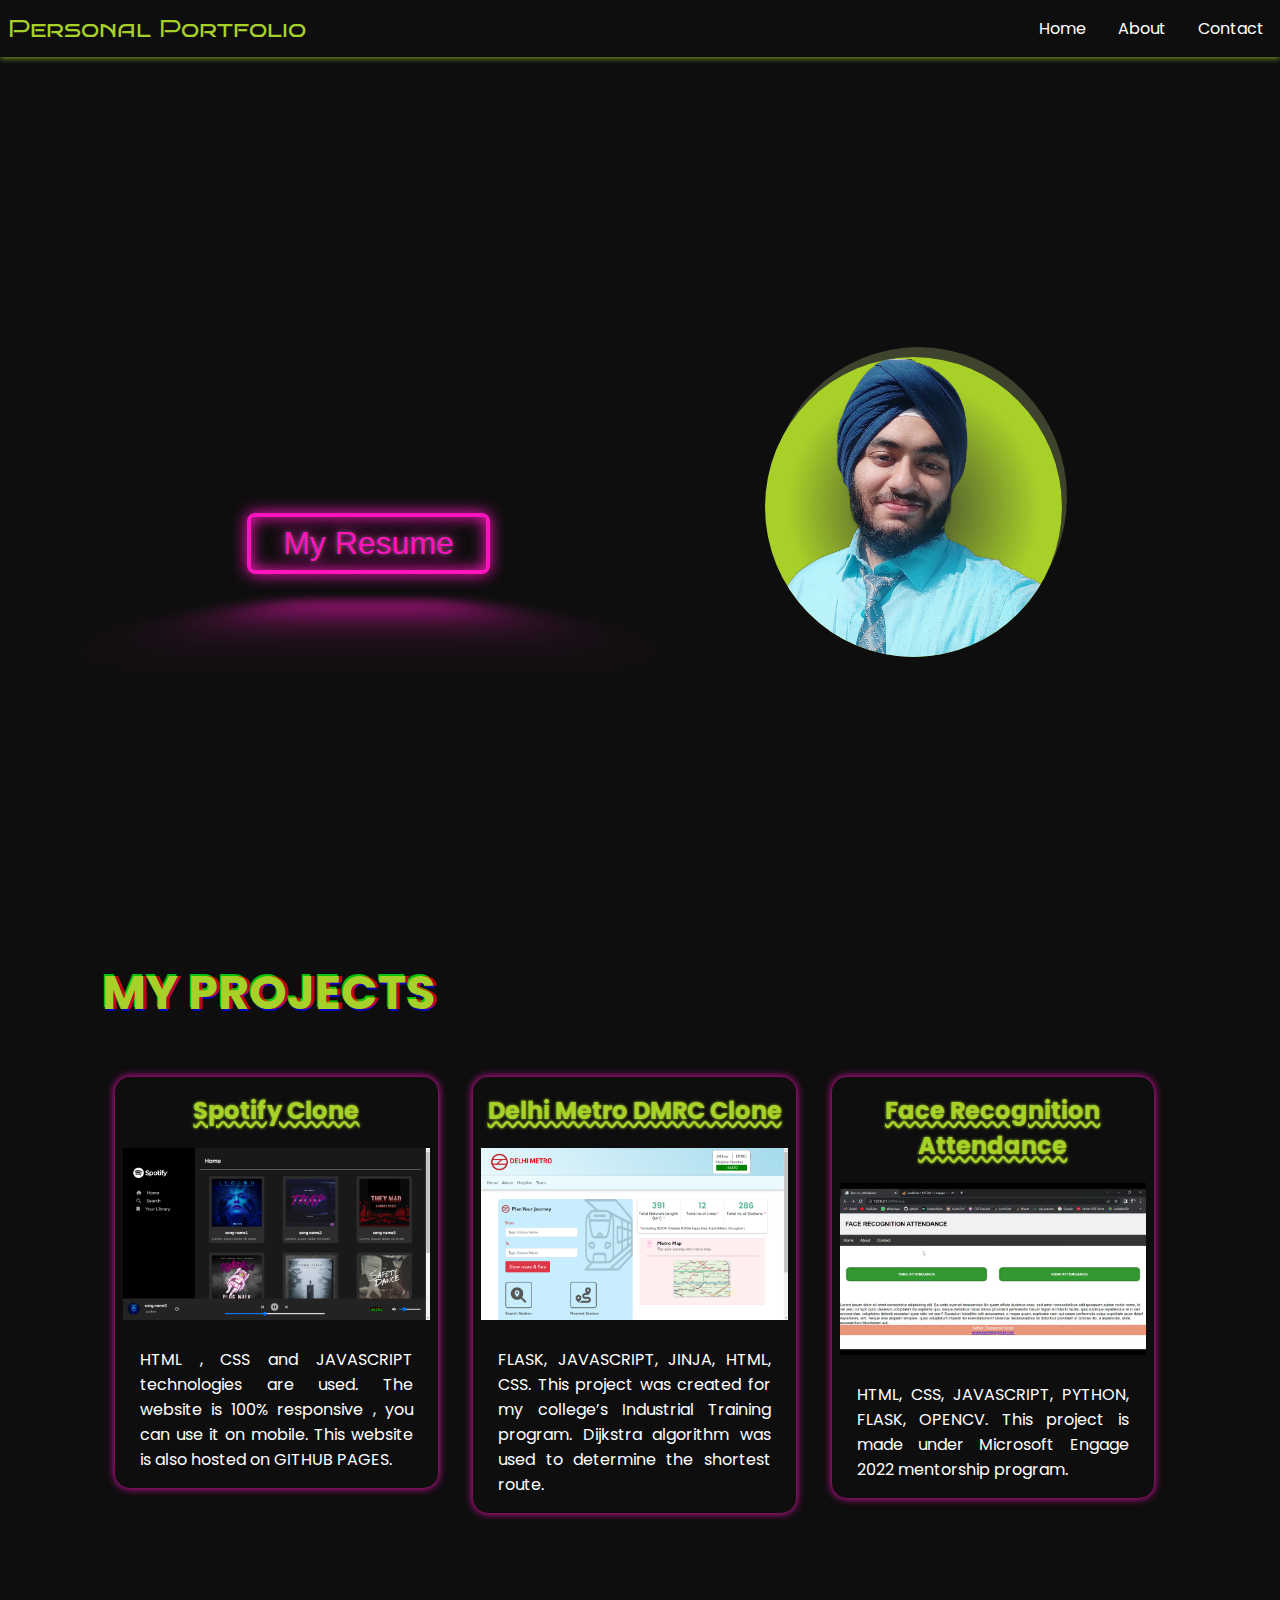
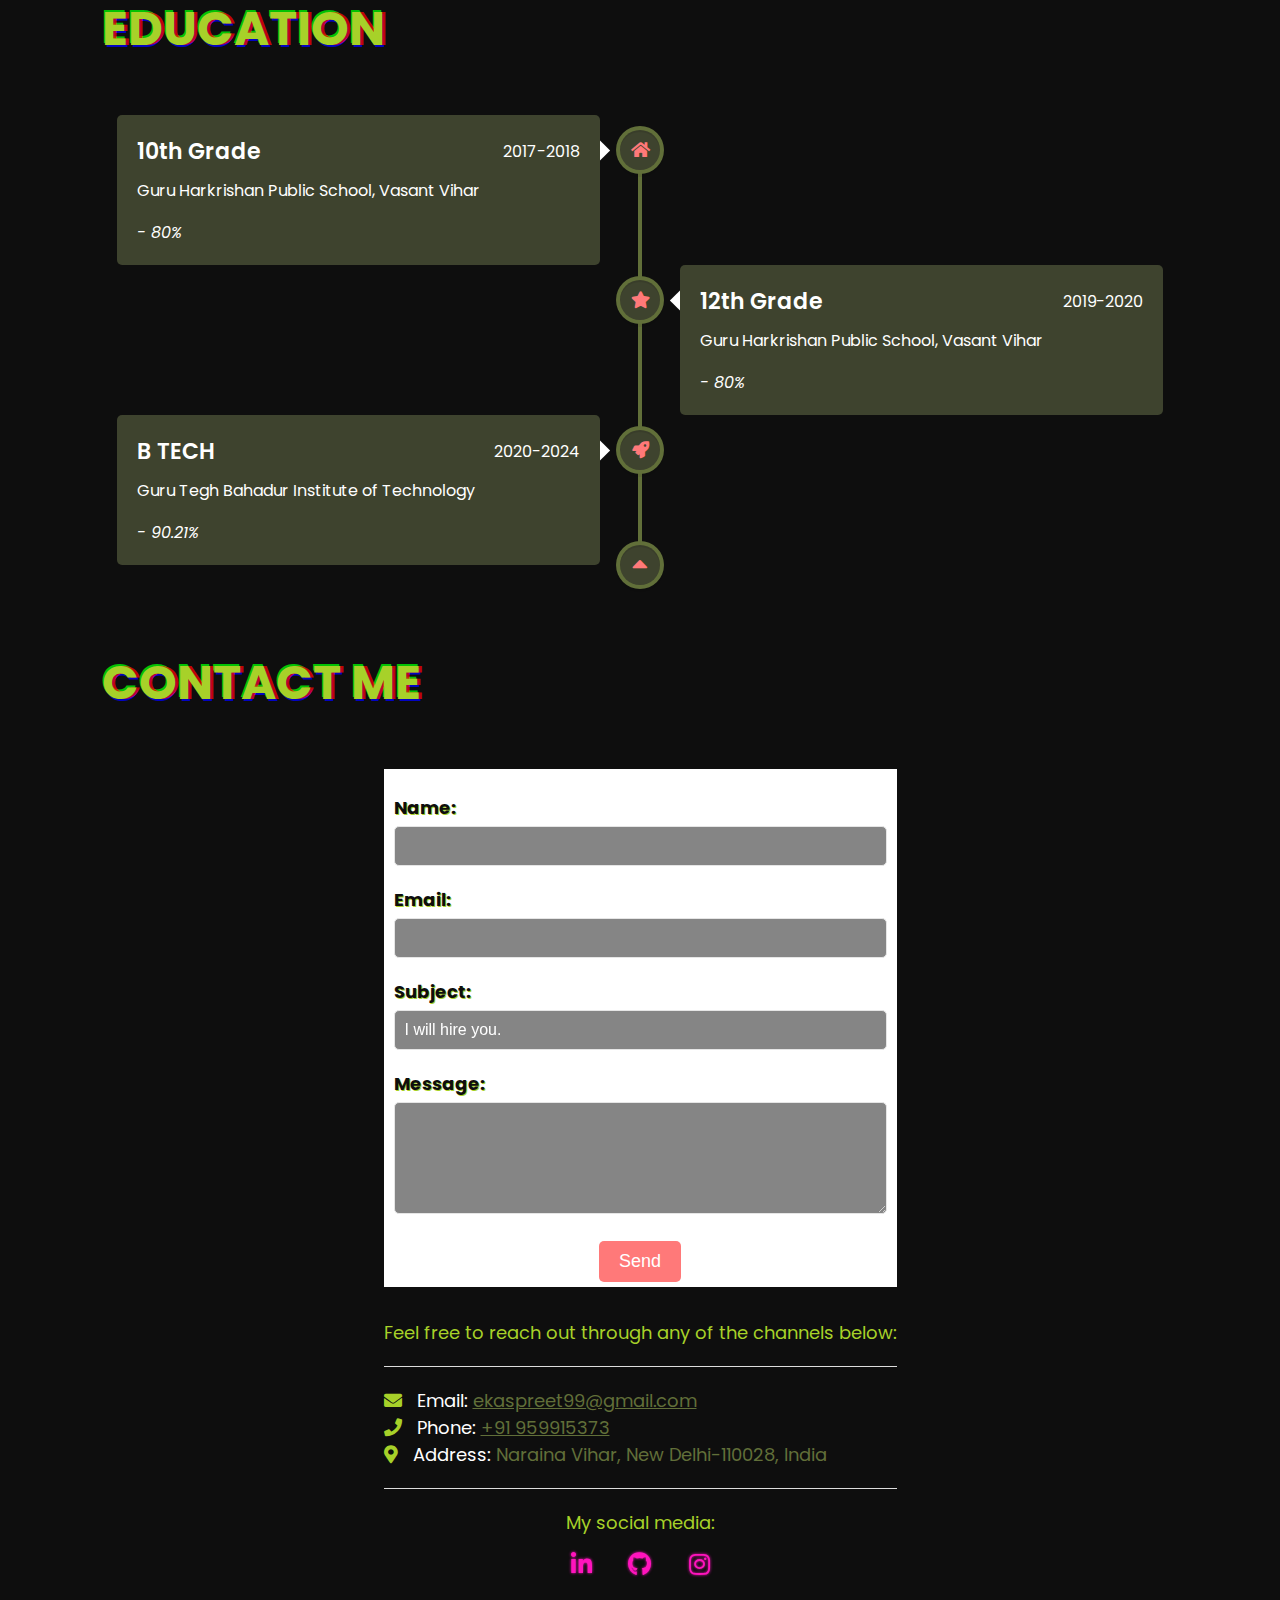
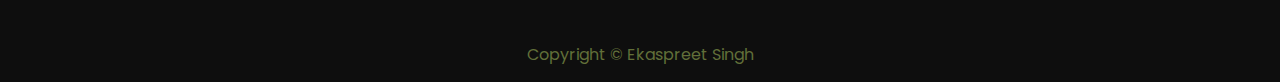
<file: index.html>
<!DOCTYPE html>
<html lang="en">
<head>
    <meta charset="UTF-8">
    <meta http-equiv="X-UA-Compatible" content="IE=edge">
    <meta name="viewport" content="width=device-width, initial-scale=1.0">
    <title>Ekaspreet Singh</title>
    <link rel="stylesheet" href="style.css">
    <link rel="icon" type="image/x-icon" href="./static/images/programming.png">
    <link href="https://fonts.googleapis.com/css2?family=Bruno+Ace+SC&display=swap" rel="stylesheet">
    <link href="https://fonts.googleapis.com/css2?family=Poppins&display=swap" rel="stylesheet">
    <link href="https://fonts.googleapis.com/css2?family=Courier+Prime&display=swap" rel="stylesheet">
    <link href="https://fonts.googleapis.com/css2?family=Creepster&display=swap" rel="stylesheet">
    <link rel="stylesheet" href="https://cdnjs.cloudflare.com/ajax/libs/font-awesome/4.7.0/css/font-awesome.min.css">
</head>
<body>
    <nav class="navbar">
        <div class="brand-title"><a href="./index.html">Personal Portfolio</a></div>
        <a href="#" class="toggle-button">
          <span class="bar"></span>
          <span class="bar"></span>
          <span class="bar"></span>
        </a>
        <div class="navbar-links">
          <ul>
            <li><a href="./index.html">Home</a></li>
            <li><a href="./about.html">About</a></li>
            <li><a href="./contact.html">Contact</a></li>
          </ul>
        </div>
      </nav>
      <div class="main">
        <div class="container">
          <div class="intro">
            <!-- <div class="pic2"><img src="./static/images/ekas.jpeg" alt="" srcset=""></div> -->
            <div class="pic-box  pic-box2">
              <a href="./contact.html">
                <div class="pic">
                  <img src="./static/images/mypic.png" alt="" srcset="">
                  <div class="middle">
                    <div class="text">Contact Me</div>
                  </div>
                </div>
              </a>
            </div>  
            <h1>Hi, I'm Ekas.</h1>
              <p class="subtitle">Front-End Developer</p>
              <div class="gap"></div>
              <div>
                <a href="./static/pdfs/Ekaspreet Singh front-end resume.pdf" target="_blank" class="neon-button">My Resume</a>
                <div class="gap"></div>
                <div class="gap"></div>
              </div>
          </div>
            <!-- <canvas class="pic"></canvas> -->
          <div class="pic-box">
            <a href="./contact.html">
              <div class="pic">
                <img src="./static/images/mypic.png" alt="" srcset="">
                <div class="middle">
                  <div class="text">Contact Me</div>
                </div>
              </div>
            </a>
          </div>
        </div>
        <div class="glitch">
            My Projects
        </div>
        <div class="gap"></div>
        <div class="row">
            <div class="column">
              <div class="card">
                <a href="https://ekaspreetsingh.github.io/spotiy-clone/" target="_blank">
                    <h2>Spotify Clone</h2>
                    <img src="./static/images/spotify.png" alt="spotify" srcset="">
                    <p>HTML , CSS and JAVASCRIPT technologies are used. The website is 100% responsive ,
                      you can use it on mobile. This website is also hosted on GITHUB PAGES.</p>
                </a>
              </div>
            </div> 
            <div class="column">
              <div class="card">
                <a href="https://github.com/EkaspreetSingh/Delhi_Metro-" target="_blank">
                    <h2>Delhi Metro DMRC Clone</h2>
                    <img src="./static/images/dmrc.png">
                    <p>FLASK, JAVASCRIPT, JINJA, HTML, CSS. This project was created for my college’s Industrial Training program. Dijkstra algorithm was used to
determine the shortest route.</p>
                </a>
              </div>
            </div>
            <div class="column">
              <div class="card">
                <a href="https://youtu.be/qKVodlO4VPo" target="_blank">
                    <h2>Face Recognition Attendance</h2>
                    <img src="./static/images/facerecatt.png">
                    <p>HTML, CSS, JAVASCRIPT, PYTHON, FLASK, OPENCV. This project is made under Microsoft Engage 2022 mentorship program.
                    </p>
                </a>
              </div>
            </div>
        </div>
        <div class="gap"></div><div class="gap"></div>
        <div class="glitch">
            Education
        </div>
        <div class="wrapper">
            <div class="center-line">
              <a href="#" class="scroll-icon"><i class="fas fa-caret-up"></i></a>
            </div>
            <div class="row row-1">
              <section>
                <i class="icon fas fa-home"></i>
                <div class="details">
                  <span class="title">10th Grade</span>
                  <span>2017-2018</span>
                </div>
                <p>Guru Harkrishan Public School, Vasant Vihar</p>
                <div class="bottom">
                  <!-- <a href="./static/pdfs/10th marksheet.pdf" target="_blank">Marksheet</a> -->
                  <i>- 80%</i>
                </div>
              </section>
            </div>
            <div class="row row-2">
              <section>
                <i class="icon fas fa-star"></i>
                <div class="details">
                  <span class="title">12th Grade</span>
                  <span>2019-2020</span>
                </div>
                <p>Guru Harkrishan Public School, Vasant Vihar</p>
                <div class="bottom">
                    <!-- <a href="./static/pdfs/12th marksheet.pdf" target="_blank">Marksheet</a> -->
                  <i>- 80%</i>
                </div>
              </section>
            </div>
            <div class="row row-1">
              <section>
                <i class="icon fas fa-rocket"></i>
                <div class="details">
                  <span class="title">B TECH</span>
                  <span>2020-2024</span>
                </div>
                <p>Guru Tegh Bahadur Institute of Technology</p>
                <div class="bottom">
                    <!-- <a href="https://www.ipuranklist.com/student/03313202720" target="_blank">Marksheet</a> -->
                  <i>- 90.21%</i>
                </div>
              </section>
            </div>
            <!-- <div class="row row-2">
              <section>
                <i class="icon fas fa-globe"></i>
                <div class="details">
                  <span class="title">Title of Section 4</span>
                  <span>4th Jan 2021</span>
                </div>
                <p>Lorem ipsum dolor sit ameters consectetur adipisicing elit. Sed qui veroes praesentium maiores, sint eos vero sapiente voluptas debitis dicta dolore.</p>
                <div class="bottom">
                  <a href="#">Read more</a>
                  <i>- Someone famous</i>
                </div>
              </section>
            </div>
            <div class="row row-1">
              <section>
                <i class="icon fas fa-paper-plane"></i>
                <div class="details">
                  <span class="title">Title of Section 5</span>
                  <span>5th Jan 2021</span>
                </div>
                <p>Lorem ipsum dolor sit ameters consectetur adipisicing elit. Sed qui veroes praesentium maiores, sint eos vero sapiente voluptas debitis dicta dolore.</p>
                <div class="bottom">
                  <a href="#">Read more</a>
                  <i>- Someone famous</i>
                </div>
              </section>
            </div>
            <div class="row row-2">
              <section>
                <i class="icon fas fa-map-marker-alt"></i>
                <div class="details">
                  <span class="title">Title of Section 6</span>
                  <span>6th Jan 2021</span>
                </div>
                <p>Lorem ipsum dolor sit ameters consectetur adipisicing elit. Sed qui veroes praesentium maiores, sint eos vero sapiente voluptas debitis dicta dolore.</p>
                <div class="bottom">
                  <a href="#">Read more</a>
                  <i>- Someone famous</i>
                </div>
              </section>
            </div>
          </div> -->    
        </div>
        <div class="gap"></div>
        <div class="glitch">Contact Me</div>
        
        <div class="contact">

          <div class="container" style="display: block;">
            <div class="contact-back">
  
              <form action="https://formsubmit.co/ekaspreet99@gmail.com" method="POST">
                <input type="hidden" name="_next" value="https://ekaspreetsingh.github.io/portfolio/thankyou.html">
                <div class="form-group">
                  <label for="name">Name:</label>
                  <input type="text" id="name" name="name" required>
                </div>
                <div class="form-group">
                  <label for="email">Email:</label>
                  <input type="email" id="email" name="email" required>
                </div>
                <div class="form-group">
                  <label for="subject">Subject:</label>
                  <input name="_subject" value="I will hire you.">
                </div>
                <div class="form-group">
                  <label for="message">Message:</label>
                  <textarea id="message" name="message" rows="5" required></textarea>
                </div>
                <button type="submit">Send</button>
              </form>
            </div>
            <div class="gap"></div>
            <p>Feel free to reach out through any of the channels below:</p>
            <div class="contact-info">
              <p><i class="fas fa-envelope"></i> Email: <a href="ekaspreet99@gmail.com">ekaspreet99@gmail.com</a></p>
              <p><i class="fas fa-phone"></i> Phone: <a href="+91 959915373">+91 959915373</a></p>
              <p><i class="fas fa-map-marker-alt"></i> Address: <span style="color: var(--green)">Naraina Vihar, New Delhi-110028, India</span></p>
            </div>
            <div class="social-media">
              <p>My social media:</p>
              <ul>
                <li><a href="https://www.linkedin.com/in/ekaspreet-singh-a979bb195/" target="_blank"><i class="fab fa-linkedin"></i></a></li>
                <li><a href="https://github.com/EkaspreetSingh" target="_blank"><i class="fab fa-github"></i></a></li>
                <li><a href="https://www.instagram.com/singh_ekaspreet/" target="_blank"><i class="fab fa-instagram"></i></a></li>
              </ul>
            </div>
          </div>
          <!-- <div class="hire-me">
            <h1>com'on now, hire me</h1>
            <img src="./static/images/gun.png" alt="" srcset="">
          </div> -->

        </div>




    </div>
      <script src="script.js"></script>  
    </body>
    <footer>
        <p>
            Copyright &#169; Ekaspreet Singh 
        </p>
    </footer>
</html>
</file>
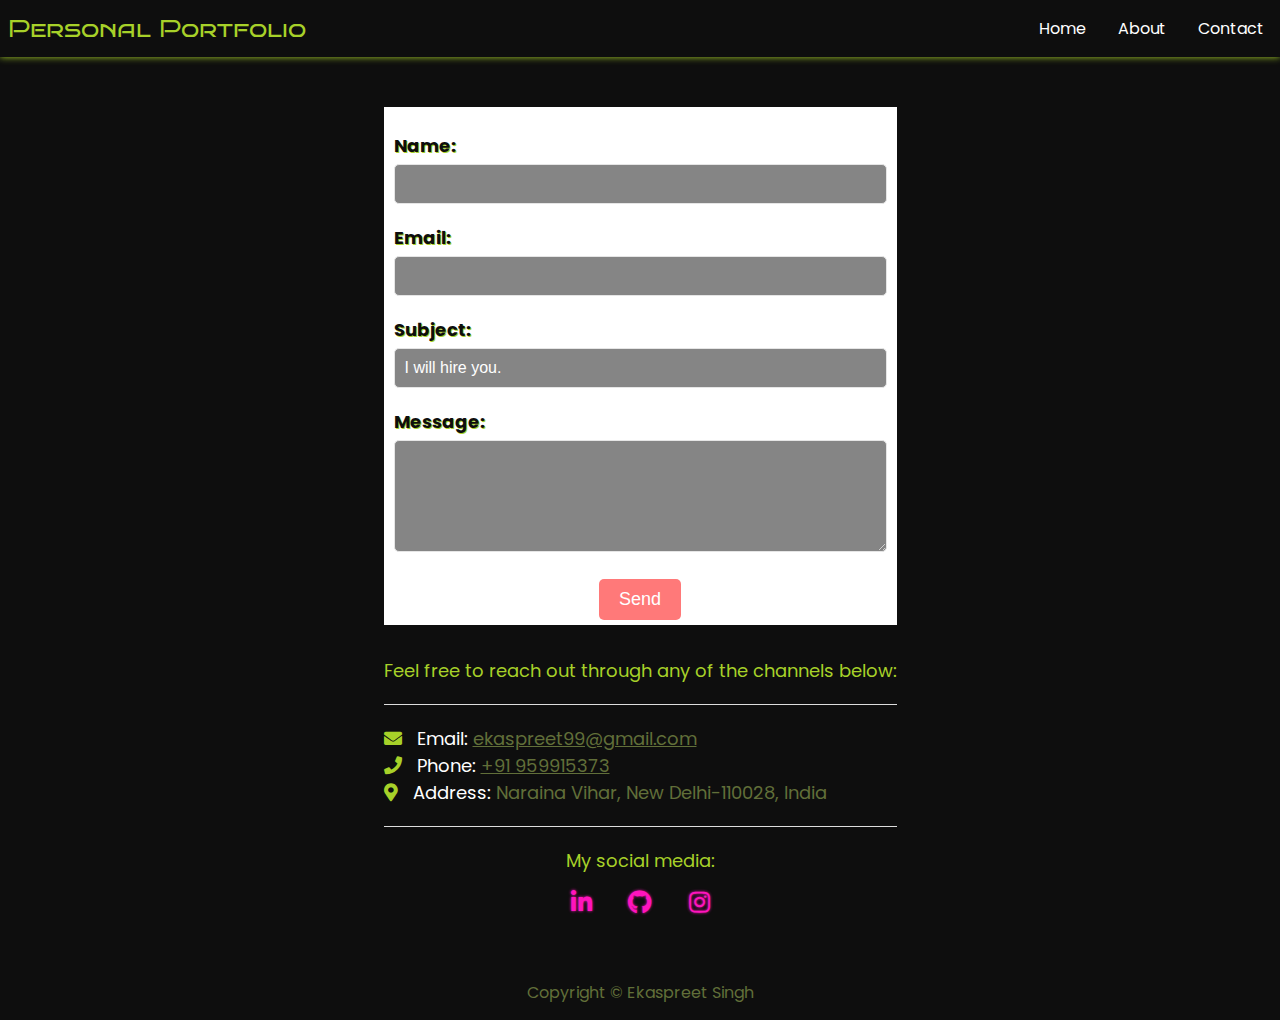
<file: contact.html>
<!DOCTYPE html>
<html lang="en">
<head>
    <meta charset="UTF-8">
    <meta http-equiv="X-UA-Compatible" content="IE=edge">
    <meta name="viewport" content="width=device-width, initial-scale=1.0">
    <title>Ekaspreet Singh</title>
    <link rel="stylesheet" href="style.css">
    <link rel="icon" type="image/x-icon" href="./static/images/programming.png">
    <link href="https://fonts.googleapis.com/css2?family=Bruno+Ace+SC&display=swap" rel="stylesheet">
    <link href="https://fonts.googleapis.com/css2?family=Poppins&display=swap" rel="stylesheet">
    <link href="https://fonts.googleapis.com/css2?family=Courier+Prime&display=swap" rel="stylesheet">
    <link rel="stylesheet" href="https://cdnjs.cloudflare.com/ajax/libs/font-awesome/4.7.0/css/font-awesome.min.css">
    <link href="https://fonts.googleapis.com/css2?family=Creepster&display=swap" rel="stylesheet">

  </head>
<body>
    
    <nav class="navbar">
        <div class="brand-title"><a href="./index.html">Personal Portfolio</a></div>
        <a href="#" class="toggle-button">
          <span class="bar"></span>
          <span class="bar"></span>
          <span class="bar"></span>
        </a>
        <div class="navbar-links">
          <ul>
            <li><a href="./index.html">Home</a></li>
            <li><a href="./about.html">About</a></li>
            <li><a href="./contact.html">Contact</a></li>
          </ul>
        </div>
      </nav>

      <div class="main contact" style="display: flex;">
        <div class="container" style="display: block;">
          <div class="contact-back">

            <form action="https://formsubmit.co/ekaspreet99@gmail.com" method="POST">
              <input type="hidden" name="_next" value="https://ekaspreetsingh.github.io/portfolio/thankyou.html">
              <div class="form-group">
                <label for="name">Name:</label>
                <input type="text" id="name" name="name" required>
              </div>
              <div class="form-group">
                <label for="email">Email:</label>
                <input type="email" id="email" name="email" required>
              </div>
              <div class="form-group">
                <label for="subject">Subject:</label>
                <input name="_subject" value="I will hire you.">
              </div>
              <div class="form-group">
                <label for="message">Message:</label>
                <textarea id="message" name="message" rows="5" required></textarea>
              </div>
              <button type="submit">Send</button>
            </form>
          </div>
          <div class="gap"></div>
          <p>Feel free to reach out through any of the channels below:</p>
          <div class="contact-info">
            <p><i class="fas fa-envelope"></i> Email: <a href="ekaspreet99@gmail.com">ekaspreet99@gmail.com</a></p>
            <p><i class="fas fa-phone"></i> Phone: <a href="+91 959915373">+91 959915373</a></p>
            <p><i class="fas fa-map-marker-alt"></i> Address: <span style="color: var(--green)">Naraina Vihar, New Delhi-110028, India</span></p>
          </div>
          <div class="social-media">
            <p>My social media:</p>
            <ul>
              <li><a href="https://www.linkedin.com/in/ekaspreet-singh-a979bb195/" target="_blank"><i class="fab fa-linkedin"></i></a></li>
              <li><a href="https://github.com/EkaspreetSingh" target="_blank"><i class="fab fa-github"></i></a></li>
              <li><a href="https://www.instagram.com/singh_ekaspreet/" target="_blank"><i class="fab fa-instagram"></i></a></li>
            </ul>
          </div>
        </div>
        <!-- <div>
          <div class="gap"></div>
          <div class="gap"></div>
          <div class="gap"></div>
          <img src="https://images6.alphacoders.com/117/1172762.jpg" alt="" srcset="">
        </div> -->
      </div>
      
    <script src="script.js"></script>  
  </body>
  <footer>
    <p>
        Copyright &#169; Ekaspreet Singh 
    </p>
</footer>
</html>
</file>
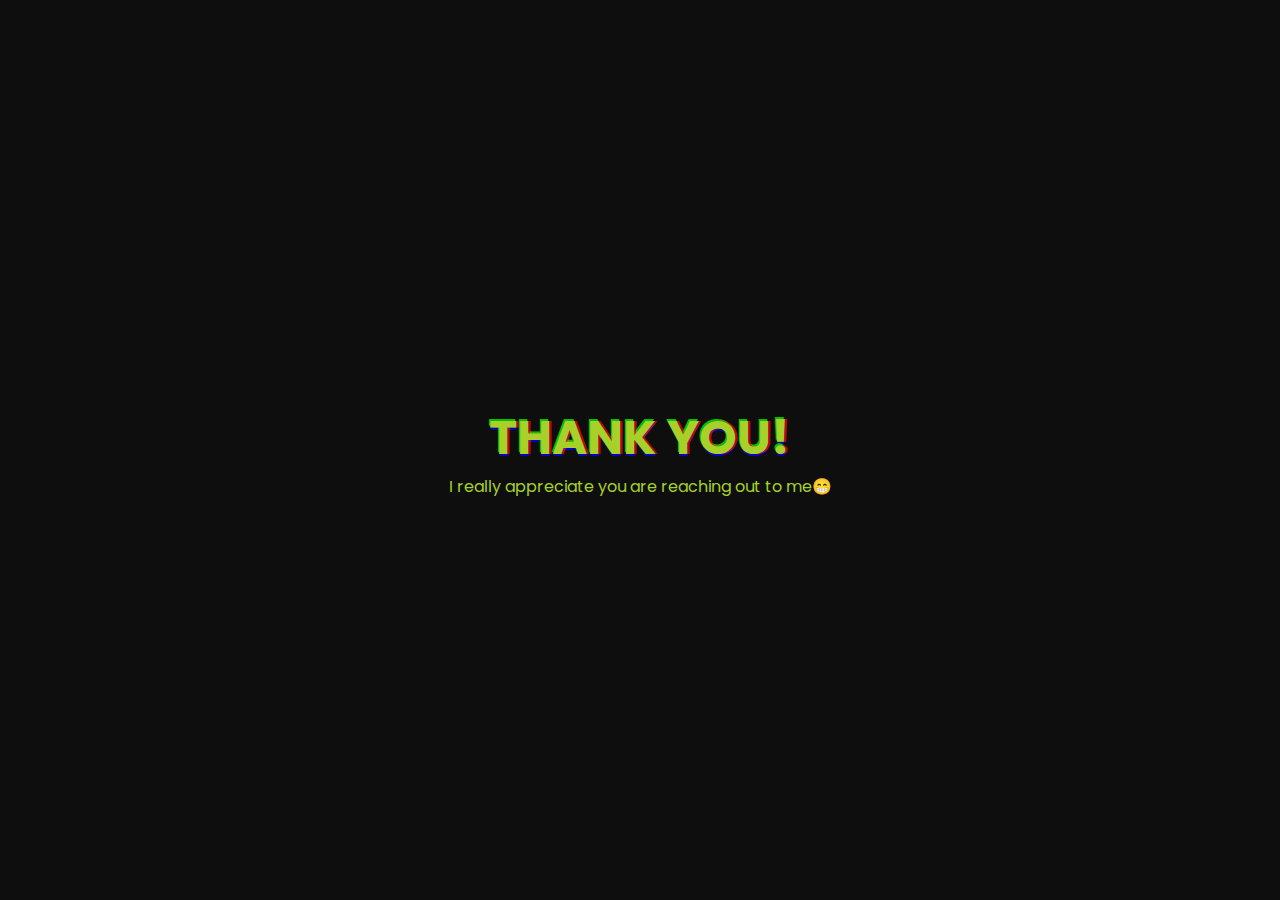
<file: thankyou.html>
<!DOCTYPE html>
<html lang="en">
<head>
    <meta charset="UTF-8">
    <meta http-equiv="X-UA-Compatible" content="IE=edge">
    <meta name="viewport" content="width=device-width, initial-scale=1.0">
    <title>Ekaspreet Singh</title>
    <link rel="stylesheet" href="style.css">
    <link rel="icon" type="image/x-icon" href="./static/images/programming.png">
    <link href="https://fonts.googleapis.com/css2?family=Bruno+Ace+SC&display=swap" rel="stylesheet">
    <link href="https://fonts.googleapis.com/css2?family=Poppins&display=swap" rel="stylesheet">
    <link href="https://fonts.googleapis.com/css2?family=Courier+Prime&display=swap" rel="stylesheet">
    <link rel="stylesheet" href="https://cdnjs.cloudflare.com/ajax/libs/font-awesome/4.7.0/css/font-awesome.min.css">
    <link href="https://fonts.googleapis.com/css2?family=Creepster&display=swap" rel="stylesheet">
</head>
<body>
    <div style="justify-content:center; align-items: center; height: 100vh; display: flex;">
        <div style="text-align: center;">
            <div class="glitch">THANK YOU!</div>
            <p>I really appreciate you are reaching out to me&#128513;</p>
        </div>
    </div>
</body>
</html>
</file>
<file: style.css>
@import url('https://use.fontawesome.com/releases/v5.15.3/css/all.css');

:root {
  --black: #0e0e0e;
  --dark-green: #3E432E;
  --green: #616F39;
  --light-green: #A7D129;
  --pink: #ff7979;
  --clr-neon: hsl(317 100% 54%);
  --clr-bg: hsl(323 21% 16%);
  --typewriterSpeed: 6s;
  --typewriterCharacters: 24;
}

* {
  box-sizing: border-box;
  margin: 0;
  padding: 0;
}

body {
  margin: 0;
  padding: 0;
  background: var(--black);
  color: var(--light-green);
  font-family: 'Poppins', sans-serif;
  /* overflow-x: hidden; */
}

.main {
  margin: 0 4%;
  padding: 0 4%;
  /* border: 1px solid var(--light-green); */
  /* box-shadow: var(--dark-green) 0px -20px 20px 0px; */
}

.pic-box {
  /* border: 1px solid white; */
  width: 100%;
  margin-left: 1%;
  align-items: center;
  justify-content: center;
  display: flex;
}
.pic-box2 {
  display: none;
  margin-bottom: 3rem;
}
.pic-box2 .pic {
  max-width: 250px;
  max-height: 250px;
}
.pic {
  /* border: 1px solid white; */
  background: radial-gradient(circle, var(--dark-green), var(--light-green) 60%);
  box-shadow: 5px -10px var(--dark-green);
  border-radius: 50%;
  position: relative;
  /* align-items: center;
  justify-content: center;
  display: flex; */
  max-width: 300px;
  max-height: 300px;
  margin-left: 1%;
  overflow: hidden;
  animation-name: blob;
  animation-duration: 5s;
  animation-iteration-count: infinite;
  animation-direction : alternate;
  animation-timing-function: linear;
}
.pic img {
  width: 100%;
  height: 100%;
}
.middle {
  transition: .5s ease;
  opacity: 0;
  position: absolute;
  top: 50%;
  left: 50%;
  transform: translate(-50%, -50%);
  -ms-transform: translate(-50%, -50%);
  text-align: center;
}
.pic:hover {
  background: var(--green);
}
.pic:hover img {
  opacity: 0.3;
}
.pic:hover .middle {
  opacity: 1;
}
.text {
  color: white;
  font-size: 26px;
}

@keyframes blob {
  0% {
    /* transform: rotate(0deg); */ 
    border-radius: 60% 40% 30% 70% / 60% 30% 70% 40%;
  }
  25% {
    /* transform: rotate(-20deg); */
    border-radius: 50%;
  }
  50% {
    /* transform: rotate(0deg); */
    border-radius: 30% 60% 70% 40% / 50% 60% 30% 60%;
  }
  75% {
    /* transform: rotate(20deg); */
    border-radius: 50%;
  }
  100% {
    /* transform: rotate(0deg); */
    border-radius: 60% 40% 30% 70%/ 60% 30% 70% 40%;
  }
}

.container {
  display: flex;
}

::-webkit-scrollbar {
  width: 1.2em;
  height: 1em;
}

::-webkit-scrollbar-track {
  background: var(--green);
  border-radius: 100vw;
  margin-block: 5em;
}

::-webkit-scrollbar-thumb {
  background: var(--black);
  /* background: hsl(120 100% 20% / 1); */
  border: 0.25em solid var(--green);
  border-radius: 100vw;
}

::-webkit-scrollbar-thumb:hover {
  background: var(--light-green);
}
  .navbar {
    display: flex;
    position: relative;
    justify-content: space-between;
    align-items: center;
    box-shadow: var(--light-green) 0px 0px 7px 0px;
    background-color: var(--black);
    color: var(--light-green);
}

.brand-title {
  font-family: 'Bruno Ace SC', cursive;
    font-size: 1.5rem;
    margin: .5rem;
}
.brand-title a{
  text-decoration: none;
  color: var(--light-green);
}

.navbar-links {
    height: 100%;
}

.navbar-links ul {
    display: flex;
    margin: 0;
    padding: 0;
}

.navbar-links li {
    list-style: none;
    /* transition: 1s ease-out; */
}

.navbar-links li a {
    display: block;
    text-decoration: none;
    color: white;
    padding: 1rem;
}

.navbar-links li:hover {
    background: radial-gradient(circle, var(--green), var(--black));
  /* background-color: var(--dark-green); */
}

.toggle-button {
    position: absolute;
    top: .75rem;
    right: 1rem;
    display: none;
    flex-direction: column;
    justify-content: space-between;
    width: 30px;
    height: 21px;
}

.toggle-button .bar {
    height: 3px;
    width: 100%;
    background-color: white;
    border-radius: 10px;
}

.intro {
  width: 100%;
  margin: 0;
    min-height: 100vh;
    display: grid;
    place-content: center;
    text-align: center;
    background: var(--bg-color);
}

.intro h1 {
  font-size: clamp(1rem, 3vw + 1rem, 4rem);
  position: relative;
  font-family: 'Courier Prime', monospace;
  position: relative;
  width: max-content;
}

.intro h1::before,
.intro h1::after {
  content: "";
  position: absolute;
  top: 0;
  right: 0;
  bottom: 0;
  left: 0;
}

.intro h1::before {
  background: var(--black);
  animation: typewriter var(--typewriterSpeed)
    steps(var(--typewriterCharacters)) 1s forwards;
}

.intro h1::after {
  width: 0.125em;
  background: var(--black);
  animation: typewriter var(--typewriterSpeed)
      steps(var(--typewriterCharacters)) 1s forwards,
    blink 750ms steps(var(--typewriterCharacters)) infinite;
}

.subtitle {
  color: var(--green);
  font-size: 1.8rem;
  font-weight: 400;
  opacity: 0;
  transform: translateY(3rem);
  animation: fadeInUp 1s ease calc(var(--typewriterSpeed) + 1s) forwards;
}

@keyframes typewriter {
  to {
    left: 100%;
  }
}

@keyframes blink {
  to {
    background: white
  }
}

@keyframes fadeInUp {
  to {
    opacity: 1;
    transform: translateY(0rem);
  }
}

.gap {
  height: 2rem;
}


.hire-me {
  /* border: 1px solid var(--green); */
  text-align: center;
  padding: 50px 0;
  font-family: 'Creepster', cursive;
  color: red;
}

.hire-me img {
  width: 100%;
}

.contact {
  display: flex;
}

.contact .container {
  max-width: 600px;
  margin: 0 auto;
  padding: 50px 20px;
  /* border: 1px solid #ddd; */
}

.contact p {
  font-size: 18px;
  line-height: 1.5;
  margin-bottom: 20px;
}

.contact-info {
  border-top: 1px solid #ddd;
  border-bottom: 1px solid #ddd;
  padding: 20px 0;
}

.contact-info p {
  color: white;
  margin: 0;
}

.contact-info p i {
  color: var(--light-green);
  margin-right: 10px;
}

.contact-info p a {
  color: var(--green);
}

.social-media {
  /* color: white; */
  margin-top: 20px;
  text-align: center;
}

.social-media p {
  margin-bottom: 10px;
}

.social-media ul {
  list-style: none;
  padding: 0;
}

.social-media li {
  display: inline-block;
  margin-right: 20px;
}

.social-media li:last-child {
  margin-right: 0;
}

.social-media li i{
  margin: 10px;
  color: var(--clr-neon);
  /* box-shadow: 0 0 2px var(--clr-neon); */
  text-shadow: 0 0 2px var(--clr-neon);
  transition: all 0.3s ease;
  scale: 1.5;
}

.social-media li i:hover{
  scale: 2;
}

.contact form {
  margin-top: 20px;
  text-align: center;
}

.contact .form-group {
  margin-bottom: 20px;
}

.contact label {
  color: var(--black);
  font-weight: bold;
  text-shadow: 1px 1px var(--light-green);
  text-align: left;
  display: block;
  font-size: 18px;
  margin-bottom: 5px;
}

.contact input,
textarea {
  padding: 10px;
  border-radius: 5px;
  border: 1px solid #ccc;
  width: 100%;
  font-size: 16px;
  background: var(--black);
  opacity: 0.5;
  color: white;
}
.contact input:focus,
textarea:focus {
  opacity: 0.8;
}

.contact button[type="submit"] {
  background-color: var(--pink);
  color: #fff;
  padding: 10px 20px;
  border: none;
  border-radius: 5px;
  font-size: 18px;
  cursor: pointer;
  transition: all 0.3s ease;
}
.contact button[type="submit"]:hover {
  transform: scale(0.95);
}

.contact-back {
  background: url('https://images6.alphacoders.com/117/1172762.jpg'); background-size: 100% auto; background-repeat:no-repeat; padding: 5px 10px; background-color: white;
}


.neon-button {
  font-size: 2rem;
  font-family:'Gill Sans', 'Gill Sans MT', Calibri, 'Trebuchet MS', sans-serif;
  display: inline-block;
  cursor: pointer;
  text-decoration: none;
  color: var(--clr-neon);
  border: var(--clr-neon) 0.125em solid;
  padding: 0.25em 1em;
  border-radius: 0.25em;

  text-shadow: 0 0 0.125em hsl(0 0% 100% / 0.3), 0 0 0.45em currentColor;

  box-shadow: inset 0 0 0.5em 0 var(--clr-neon), 0 0 0.5em 0 var(--clr-neon);

  position: relative;
}

.neon-button::before {
  pointer-events: none;
  content: "";
  position: absolute;
  background: var(--clr-neon);
  top: 120%;
  left: 0;
  width: 100%;
  height: 100%;

  transform: perspective(1em) rotateX(40deg) scale(1, 0.35);
  filter: blur(1em);
  opacity: 0.7;
}

.neon-button::after {
  content: "";
  position: absolute;
  top: 0;
  bottom: 0;
  left: 0;
  right: 0;
  box-shadow: 0 0 2em 0.5em var(--clr-neon);
  opacity: 0;
  background-color: var(--clr-neon);
  z-index: -1;
  transition: opacity 100ms linear;
}

.neon-button:hover,
.neon-button:focus {
  color: var(--clr-bg);
  text-shadow: none;
}

.neon-button:hover::before,
.neon-button:focus::before {
  opacity: 1;
}
.neon-button:hover::after,
.neon-button:focus::after {
  opacity: 1;
}

.glitch {
  font-size: 3rem;
  font-weight: 700;
  text-transform: uppercase;
  position: relative;

  text-shadow: 0.05em 0 0 rgba(255, 0, 0, 0.75),
    -0.025em -0.05em 0 rgba(0, 255, 0, 0.75),
    0.025em 0.05em 0 rgba(0, 0, 255, 0.75);

  animation: glitch 500ms infinite;
}

.glitch span {
  position: absolute;
  top: 0;
  left: 0;
}

.glitch span:first-child {
  animation: glitch 650ms infinite;
  clip-path: polygon(0 0, 100% 0, 100% 45%, 0 45%);
  transform: translate(-0.025em, -0.0125em);
  /* color: green; */
  opacity: 0.8;
}

.glitch span:last-child {
  animation: glitch 375ms infinite;
  clip-path: polygon(0 80%, 100% 20%, 100% 100%, 0 100%);
  transform: translate(0.0125em, 0.025em);
  /* color: red; */
  opacity: 0.8;
}

/* https://web.dev/prefers-reduced-motion/#(bonus)-forcing-reduced-motion-on-all-websites */

@keyframes glitch {
  0% {
    text-shadow: 0.05em 0 0 rgba(255, 0, 0, 0.75),
      -0.05em -0.025em 0 rgba(0, 255, 0, 0.75),
      -0.025em 0.05em 0 rgba(0, 0, 255, 0.75);
  }
  14% {
    text-shadow: 0.05em 0 0 rgba(255, 0, 0, 0.75),
      -0.05em -0.025em 0 rgba(0, 255, 0, 0.75),
      -0.025em 0.05em 0 rgba(0, 0, 255, 0.75);
  }
  15% {
    text-shadow: -0.05em -0.025em 0 rgba(255, 0, 0, 0.75),
      0.025em 0.025em 0 rgba(0, 255, 0, 0.75),
      -0.05em -0.05em 0 rgba(0, 0, 255, 0.75);
  }
  49% {
    text-shadow: -0.05em -0.025em 0 rgba(255, 0, 0, 0.75),
      0.025em 0.025em 0 rgba(0, 255, 0, 0.75),
      -0.05em -0.05em 0 rgba(0, 0, 255, 0.75);
  }
  50% {
    text-shadow: 0.025em 0.05em 0 rgba(255, 0, 0, 0.75),
      0.05em 0 0 rgba(0, 255, 0, 0.75), 0 -0.05em 0 rgba(0, 0, 255, 0.75);
  }
  99% {
    text-shadow: 0.025em 0.05em 0 rgba(255, 0, 0, 0.75),
      0.05em 0 0 rgba(0, 255, 0, 0.75), 0 -0.05em 0 rgba(0, 0, 255, 0.75);
  }
  100% {
    text-shadow: -0.025em 0 0 rgba(255, 0, 0, 0.75),
      -0.025em -0.025em 0 rgba(0, 255, 0, 0.75),
      -0.025em -0.05em 0 rgba(0, 0, 255, 0.75);
  }
}

@media (prefers-reduced-motion: reduce) {
  *,
  ::before,
  ::after {
    animation-delay: -1ms !important;
    animation-duration: 1ms !important;
    animation-iteration-count: 1 !important;
    background-attachment: initial !important;
    scroll-behavior: auto !important;
    transition-duration: 0s !important;
    transition-delay: 0s !important;
  }
}

.column {
  /* border: 1px solid #ddd; */
  float: left;
  width: 33%;
}

.row {margin: 0 -5px;}

.row:after {
  content: "";
  display: table;
  clear: both;
}

.card {
  margin: 16px auto;
  width: 90%;
  padding: 16px 0;
  /* border: 1px solid #ccc; */
  /* background: var(--dark-green); */
  box-shadow: 0 0px 8px 0 var(--clr-neon);
  border-radius: 15px;
  text-align: center;
}
.card:hover {
  box-shadow: 0 0px 16px 0 var(--clr-neon);
}
.card img {
  width: 95%;
  margin: 20px 0;
}
.card a {
  text-decoration: none;
}
.card h2 {
  text-decoration: wavy underline;
  color: var(--light-green);
  text-shadow: 0 0 3px var(--light-green);
}
.card p {
  color: white;
  text-align: justify;
  margin: 0 25px;
}

@media (max-width: 800px) {
    .navbar {
        flex-direction: column;
        align-items: flex-start;
    }

    .toggle-button {
        display: flex;
    }

    .navbar-links {
        display: none;
        width: 100%;
    }

    .navbar-links ul {
        width: 100%;
        flex-direction: column;
    }

    .navbar-links ul li {
        text-align: center;
    }

    .navbar-links ul li a {
        padding: .5rem 1rem;
    }

    .navbar-links.active {
        display: flex;
    }
    .column {
      width: 100%;
      display: block;
      margin-bottom: 20px;
    }
    .pic-box {
      display: none;
    }
    .pic-box2 {
      display: block;
    }
    .hire-me {
      display: none;
    }
}

.wrapper{
  color: white;
  max-width: 1080px;
  margin: 50px auto;
  padding: 0 20px;
  position: relative;
}
.wrapper .center-line{
  position: absolute;
  height: 100%;
  width: 4px;
  background: var(--green);
  left: 50%;
  top: 20px;
  transform: translateX(-50%);
}
.wrapper .row{
  display: flex;
}
.wrapper .row-1{
  justify-content: flex-start;
}
.wrapper .row-2{
  justify-content: flex-end;
}
.wrapper .row section{
  background: var(--dark-green);
  border-radius: 5px;
  width: calc(50% - 40px);
  padding: 20px;
  position: relative;
}
.wrapper .row section::before{
  position: absolute;
  content: "";
  height: 15px;
  width: 15px;
  background: #fff;
  top: 28px;
  z-index: -1;
  transform: rotate(45deg);
}
.row-1 section::before{
  right: -7px;
}
.row-2 section::before{
  left: -7px;
}
.row section .icon,
.center-line .scroll-icon{
  position: absolute;
  background: var(--dark-green);
  height: 40px;
  width: 40px;
  text-align: center;
  line-height: 40px;
  border-radius: 50%;
  color: var(--pink);
  font-size: 17px;
  box-shadow: 0 0 0 4px var(--green), inset 0 2px 0 rgba(0,0,0,0.08), 0 3px 0 4px rgba(0,0,0,0.05);
}
.center-line .scroll-icon{
  bottom: 0px;
  left: 50%;
  font-size: 25px;
  transform: translateX(-50%);
}
.row-1 section .icon{
  top: 15px;
  right: -60px;
}
.row-2 section .icon{
  top: 15px;
  left: -60px;
}
.row section .details,
.row section .bottom{
  display: flex;
  align-items: center;
  justify-content: space-between;
}
.row section .details .title{
  font-size: 22px;
  font-weight: 600;
}
.row section p{
  margin: 10px 0 17px 0;
}
.row section .bottom a{
  text-decoration: none;
  background: var(--pink);
  color: white;
  padding: 7px 15px;
  border-radius: 5px;
  /* font-size: 17px; */
  font-weight: 400;
  transition: all 0.3s ease;
}
.row section .bottom a:hover{
  transform: scale(0.95);
}
@media(max-width: 790px){
  .wrapper .center-line{
    left: 40px;
  }
  .wrapper .row{
    margin: 30px 0 3px 60px;
  }
  .wrapper .row section{
    width: 100%;
  }
  .row-1 section::before{
    left: -7px;
  }
  .row-1 section .icon{
    left: -60px;
  }
}
@media(max-width: 440px){
  .wrapper .center-line,
  .row section::before,
  .row section .icon{
    display: none;
  }
  .wrapper .row{
    margin: 10px 0;
  }
}

footer p{
  text-align: center; padding: 10px; color: var(--green);
}
</file>
